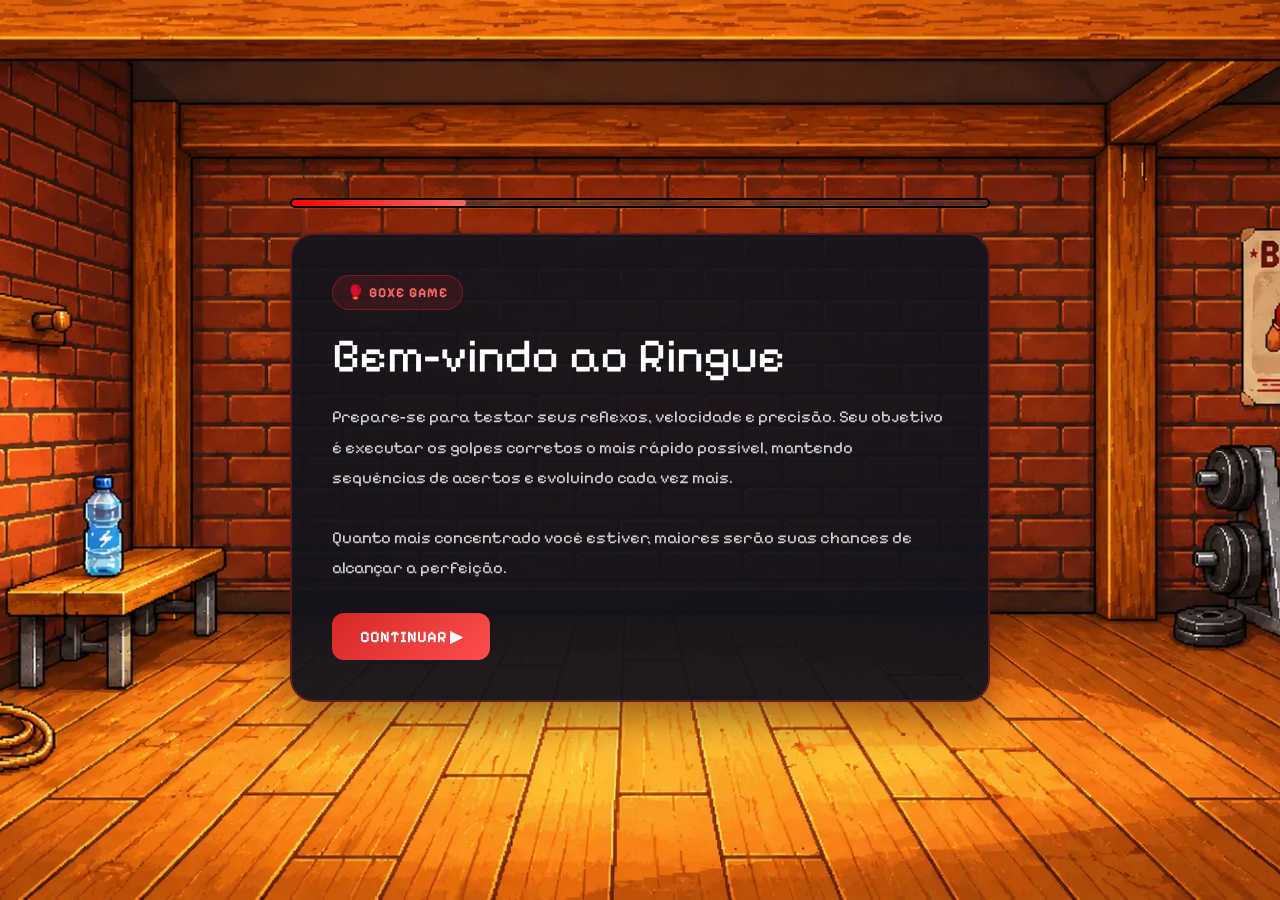
<file: index.html>
<!doctype html>
<html lang="pt-br">
  <head>
    <meta charset="UTF-8" />
    <meta name="viewport" content="width=device-width, initial-scale=1.0" />

    <link rel="stylesheet" href="./assets/styles/style.css" />

    <link rel="preconnect" href="https://fonts.googleapis.com" />
    <link rel="preconnect" href="https://fonts.gstatic.com" crossorigin />
    <link
      href="https://fonts.googleapis.com/css2?family=Pixelify+Sans:wght@400..700&display=swap"
      rel="stylesheet"
    />

    <script src="./assets/scripts/script.js" defer></script>

    <title>BOXE GAME</title>
  </head>
  <body>
    <div id="cenario">
      <button id="start_btn">
        <img
          src="./images/icons/play-icon.png"
          alt="botão de pause e despause"
        />
      </button>

      <button id="settings_btn">
        <img
          src="./images/icons/settings-icon.png"
          alt="botão de configurações"
        />
      </button>

      <div id="settings_view">
        <p>Proximo nivel - <span>Difícil</span></p>
        <img src="" alt="imagem de referência próximo nivel" />

        <a href="./onboarding/welcome.html">Ir para tutorial</a>

        <button id="delete-save-game">Excluir histórico de jogo</button>
      </div>

      <ul id="infos_player">
        <li>
          <img
            src="./images/icons/points_icon.png"
            alt="icone de pontuação"
            class="infos_icon"
          />
          <p id="points">0</p>
        </li>

        <li>
          <div id="points_suporte_icons">
            <p>0</p>
          </div>
          <img
            src="./images/icons/success_punch_icon.png"
            alt="icone de golpes bem sucedidos"
            class="infos_icon"
          />
          <p id="hits">0</p>
        </li>

        <li>
          <img
            src="./images/icons/fail_punch_icon.png"
            alt="icone de golpes mal sucedidos"
            class="infos_icon"
          />
          <p id="wrong_punches">0</p>
        </li>
      </ul>

      <ul id="remaining_lives"></ul>

      <div id="redraw-punch-box">
        <span id="timer-redraw-punch"></span>
      </div>

      <div id="hitBox">
        <div id="personagem">
          <img src="./images/player/base.webp" alt="Personagem boxeador" />
        </div>
        <div id="saco">
          <img src="./images/punchBag/punch_bag.webp" alt="Saco de pancadas" />
        </div>
      </div>

      <div id="punch_box">
        <p id="luckyAttack"></p>
      </div>

      <div id="punch_box_mobile">
        <img id="luckyAttack_mobile" src="" alt="" />
      </div>
    </div>

    <div id="warning">
      <strong>Gire seu celular na vertical</strong>
    </div>
  </body>
</html>
</file>
<file: assets/styles/style.css>
* {
  padding: 0;
  margin: 0;
  box-sizing: border-box;
  font-family: "Pixelify Sans", sans-serif;
  font-optical-sizing: auto;
  font-weight: 400;
  font-style: normal;
}

:root {
  --bordaspixeladas: 3px solid #000000;
  --transparent-background: rgba(212, 212, 212, 0.8);
}

body {
  overflow: hidden;
  background-color: #a9a9a9;
}

#cenario {
  max-width: 100vw;
  max-height: 100vh;
  height: 100vh;

  overflow: hidden;

  display: flex;
  justify-content: center;
  align-items: center;

  background-repeat: no-repeat;
  background-size: cover;
  background-position: center;
}

#start_btn,
#settings_btn {
  position: absolute;

  width: 80px;
  height: 80px;

  border-radius: 50%;

  border: var(--bordaspixeladas);
  padding: 30px;

  background-color: var(--transparent-background);

  cursor: pointer;

  transition: 0.2s;
}

#start_btn {
  top: 8%;
  right: 20%;
}

#settings_btn {
  top: 8%;
  right: 10%;
}

#start_btn:hover,
#settings_btn:hover {
  background-color: #fff;
}

#start_btn > img,
#settings_btn > img {
  width: 100%;
}

#settings_view {
  display: none;
  flex-direction: column;

  align-items: center;
  justify-content: space-around;

  width: 450px;
  height: 480px;

  position: absolute;
  right: 10%;
  top: 22%;

  z-index: 1101;

  border: var(--bordaspixeladas);
  border-radius: 10px;
  background-color: var(--transparent-background);
  padding: 20px;
  cursor: default;
}

#settings_view > a {
  background-color: blue;
  color: #fff;
  text-decoration: none;

  width: 70%;
  border-radius: 10px;

  padding: 10px;
  border: var(--bordaspixeladas);
  text-align: center;
}

#settings_view > p {
  font-weight: bold;
}

#settings_view > img {
  object-fit: cover;
  width: 200px;
  width: 100%;
  border-radius: 10px;
}

#settings_view > #delete-save-game {
  width: 70%;

  padding: 15px 20px;

  border-radius: 10px;
  border: var(--bordaspixeladas);

  font-weight: bold;

  background-color: #ff4a4a;
  cursor: pointer;

  transition: 0.2s;
}

#settings_view > #delete-save-game:hover {
  background-color: #ff2828;
}

#remaining_lives {
  display: flex;
  gap: 10.5%;
  list-style: none;

  position: absolute;
  top: 9.6%;
  left: 22%;

  width: 340px;

  border: var(--bordaspixeladas);
  z-index: 1100;

  padding: 10px;

  border-radius: 10px;

  background-color: var(--transparent-background);
}

#remaining_lives > li > img {
  width: 35px;
}

#infos_player {
  position: absolute;
  left: 10%;
  top: 10%;

  list-style: none;
  display: flex;
  flex-direction: column;

  gap: 30px;
}

#infos_player > li {
  display: flex;
  align-items: center;
  gap: 12px;

  padding: 10px;
  border: var(--bordaspixeladas);
  background-color: var(--transparent-background);
  border-radius: 10px;

  width: 150px;
  cursor: default;
}

#infos_player > li > #points_suporte_icons {
  width: 60px;
  height: 60px;
  background-image: url("../../images/icons/offensive_icon.png");
  background-repeat: no-repeat;
  background-size: contain;
  background-position: center;

  position: absolute;

  right: -20px;
  margin-top: -90px;

  display: none;
  justify-content: center;
  align-items: center;
}

#infos_player > li > #points_suporte_icons > p {
  margin-bottom: -30px;
  font-weight: bold;
  font-size: 24px;
}

#infos_player > li > .infos_icon {
  width: 60px;
  height: auto;
}

#infos_player > li > p {
  font-weight: bold;
  font-size: 30px;

  width: 100%;
  text-align: center;
  color: #000000;
}

#cenario > #hitBox {
  display: flex;
  align-items: end;

  position: absolute;
  bottom: 100px;

  height: 450px;
  width: 480px;
}

#cenario > #hitBox > #personagem > img {
  object-fit: contain;
  height: 300px;
  bottom: 0;
  position: absolute;
  z-index: 1001;
}

#cenario > #hitBox > #saco > img {
  object-fit: contain;
  height: 490px;
  position: absolute;
  right: 0;
  bottom: 30px;
}

#punch_box {
  width: 100px;
  height: 100px;

  position: absolute;
  left: 48%;
  top: 28%;

  border-radius: 50%;

  display: none;
  align-items: center;
  justify-content: center;

  background: white;

  z-index: 3;
}

#luckyAttack {
  position: relative;
  z-index: 1;

  font-size: 54px;
  font-weight: bold;
}

#punch_box_mobile {
  width: 60px;
  height: 60px;

  position: absolute;
  left: 48%;
  top: 28%;

  display: none;
  flex-direction: column;
  gap: 5px;

  left: 50%;
  transform: translateX(-50%);

  top: 35%;
}

#luckyAttack_mobile {
  width: 100%;
  object-fit: contain;
}

#redraw-punch-box {
  position: absolute;
  display: none;

  width: 120px;
  height: 120px;

  left: 47.4%;
  top: 26.5%;
  border-radius: 50%;

  background-color: #ffffff87;

  overflow: hidden;
}

#redraw-punch-box > #timer-redraw-punch {
  position: absolute;
  width: 100%;
  height: 100%;
}

.point_coin {
  position: absolute;
  left: 45%;
  top: 30%;
  width: 60px;

  animation:
    morePoint 1s,
    reviver 0.7s steps(1),
    sumir 4s forwards;
}

.lose_point_coin {
  position: absolute;
  z-index: 1100;
  left: 40%;
  top: 80%;
  pointer-events: none;

  width: 60px;

  animation: coinLost 1.5s forwards ease-in;
}

#warning {
  display: none;
}

@keyframes redraw {
  0% {
    width: 0%;
    background-color: #04ff00;
  }
  100% {
    width: 100%;
    background-color: #ff0000;
  }
}

@keyframes reviver {
  0% {
    opacity: 1;
  }
  25% {
    opacity: 0;
  }
  50% {
    opacity: 1;
  }
  75% {
    opacity: 0;
  }
  100% {
    opacity: 1;
  }
}

@keyframes morePoint {
  0% {
    top: 50%;
  }
  100% {
    top: 30%;
  }
}

@keyframes sumir {
  0% {
    opacity: 1;
  }
  100% {
    opacity: 0;
  }
}

@keyframes spawn {
  0% {
    transform: scale(0.01);
  }
  100% {
    transform: scale(1);
  }
}

@keyframes toDescend {
  100% {
    top: 80%;
  }
}

@keyframes coinLost {
  0% {
    transform: translate(-90px, 80%);
    opacity: 1;
  }
  20% {
    transform: translate(-120px, -90px) rotate(-180deg);
    opacity: 1;
  }
  35% {
    transform: translate(-180px, -20px) rotate(-360deg);
    opacity: 1;
  }
  50% {
    transform: translate(-250px, -70px) rotate(-540deg);
    opacity: 1;
  }
  65% {
    transform: translate(-320px, -15px) rotate(-720deg);
    opacity: 0.9;
  }
  80% {
    transform: translate(-380px, -40px) rotate(-900deg);
    opacity: 0.7;
  }
  100% {
    transform: translate(-450px, 0px) rotate(-1080deg);
    opacity: 0;
  }
}

@keyframes openSettings {
  0% {
    right: -80%;
  }
  100% {
    right: 10%;
  }
}

@keyframes closeSettings {
  0% {
    right: 10%;
  }
  100% {
    right: -80%;
  }
}

/* ── TABLET (768px – 1024px) ──────────────────────────── */
@media (min-width: 768px) and (max-width: 1024px) {
  /* Botões de controle */
  #start_btn,
  #settings_btn {
    width: 64px;
    height: 64px;
    padding: 18px;
  }

  #start_btn {
    top: 4%;
    right: 16%;
  }

  #settings_btn {
    top: 4%;
    right: 6%;
  }

  /* Vidas — centralizado no topo */
  #remaining_lives {
    top: 4%;
    left: 50%;
    transform: translateX(-50%);
    width: 300px;
    gap: 10%;
    padding: 8px 16px;
  }

  #remaining_lives > li > img {
    width: 32px;
  }

  /* Infos do jogador — linha horizontal na base */
  #infos_player {
    flex-direction: row;
    left: 50%;
    top: auto;
    bottom: 20px;
    transform: translateX(-50%);
    gap: 14px;
  }

  #infos_player > li {
    width: auto;
    padding: 10px 14px;
    gap: 10px;
  }

  #infos_player > li > .infos_icon {
    width: 38px;
  }

  #infos_player > li > p {
    font-size: 22px;
    width: auto;
  }

  /* Personagem e saco — tamanhos intermediários */
  #cenario > #hitBox {
    width: 400px;
    height: 380px;
    bottom: 40%;
    transform: translateY(40%);
  }

  #cenario > #hitBox > #personagem > img {
    left: -20%;
    height: 340px;
  }

  #cenario > #hitBox > #saco > img {
    height: 490px;
    bottom: 24px;
  }

  /* Indicador de golpe */
  #punch_box {
    width: 90px;
    height: 90px;
    left: 50%;
    top: 24%;
    transform: translateX(-50%);
  }

  #luckyAttack {
    font-size: 46px;
  }

  #punch_box_mobile {
    left: 50%;
    transform: translateX(-50%);
    top: 38%;
  }

  #redraw-punch-box {
    border: 1px solid black;

    top: 34%;
    left: 50%;
    transform: translateX(-50%);
    width: 140px;
    height: 6px;
    border-radius: 10px;
  }

  #redraw-punch-box > #timer-redraw-punch {
    height: 6px;
  }

  /* Painel de configurações */
  #settings_view {
    width: 80%;
    /* width: 340px; */
    height: 60%;
    right: 6%;
    top: 16%;
    padding: 18px;
    gap: 16px;
  }

  #settings_view > img {
    width: 300px;
    max-height: 500px;
    object-fit: cover;
  }

  #settings_view > #delete-save-game {
    width: 80%;
  }
}

@media (max-width: 480px) {
  #start_btn,
  #settings_btn {
    top: 3%;
    right: auto;
    width: 48px;
    height: 48px;
    padding: 12px;
  }
  #start_btn {
    left: 5%;
  }

  #settings_btn {
    right: 5%;
  }

  #remaining_lives {
    bottom: auto;
    top: auto;
    bottom: 5%;

    left: 50%;
    transform: translateX(-50%);

    width: auto;
    gap: 30px;
    padding: 6px 20px;
  }

  #remaining_lives > li > img {
    width: 30px;
  }

  #infos_player {
    flex-direction: row;
    flex-wrap: nowrap;
    justify-content: center;
    left: 0;
    right: 0;
    top: 12%;
    bottom: auto;
    transform: none;
    gap: 10px;
    padding: 0 8px;
  }

  #infos_player > li {
    width: auto;
    flex: 1;
    justify-content: space-around;
  }

  #infos_player > li > .infos_icon {
    width: 50px;
  }

  #infos_player > li > p {
    font-size: 16px;
    width: auto;
  }

  #points_suporte_icons {
    left: 64%;
  }

  #cenario > #hitBox {
    width: 85vw;
    height: 55vw;
    bottom: 170px;
  }

  #cenario > #hitBox > #personagem > img {
    height: clamp(120px, 55vw, 320px);
  }

  #cenario > #hitBox > #saco > img {
    height: clamp(160px, 90vw, 400px);
    bottom: 30px;
  }

  #settings_view {
    top: 55%;
    left: 50%;
    transform: translate(-50%, -50%);

    width: 90vw;
    height: 80vh;
    padding: 14px;

    background-color: #f2f2f2;
  }

  #settings_view > img {
    width: fit-content;
    max-width: 400px;
    object-fit: contain;
    height: clamp(160px, 100%, 400px);
  }

  #settings_view > p {
    font-size: small;
  }

  .point_coin {
    left: 42%;
    width: 48px;
  }
  .lose_point_coin {
    left: 35%;
    width: 48px;
  }

  #redraw-punch-box {
    border: 1px solid black;
    top: 33%;
    left: 50%;
    transform: translateX(-50%);
    width: 80px;
    height: 6px;
    border-radius: 10px;
  }

  #redraw-punch-box > #timer-redraw-punch {
    height: 6px;
  }
}

@media (max-height: 480px) and (orientation: landscape) {
  #warning {
    display: block;
    position: absolute;
    top: 0;
    left: 0;
    width: 100vw;
    height: 100vh;
    z-index: 2000;

    background-color: #fff;
    display: flex;
    align-items: center;
    justify-content: center;
  }

  #warning > strong {
    font-weight: bold;
    font-size: 24px;
  }
}
</file>
<file: assets/styles/onboarding.css>
* {
  padding: 0;
  margin: 0;
  box-sizing: border-box;

  font-family: "Pixelify Sans", sans-serif;
  font-optical-sizing: auto;
  font-weight: 400;
  font-style: normal;
}

body {
  width: 100vw;
  height: 100vh;

  display: flex;
  justify-content: center;
  align-items: center;

  background-image: url("../../images/landscapes/cenario_1.webp");
  background-size: cover;
  background-position: center;

  font-family: Arial, Helvetica, sans-serif;

  padding: 16px;
}

.onboarding {
  width: min(90%, 700px);
}

.progress {
  height: 10px;
  margin-bottom: 25px;
  border-radius: 999px;
  overflow: hidden;
  background: rgba(255, 255, 255, 0.08);
  border: 2px solid #000000;
}

.progress-bar {
  width: 25%;
  height: 100%;
  background: linear-gradient(90deg, #ff0303, #ff6666);
  border-radius: 999px;
}

.slide {
  display: none;
  padding: 40px;

  background: rgba(20, 20, 28, 0.95);
  border: 2px solid rgba(214, 40, 40, 0.35);
  border-radius: 24px;

  box-shadow:
    0 0 30px rgba(214, 40, 40, 0.15),
    0 15px 40px rgba(0, 0, 0, 0.4);

  color: white;
}

.tag {
  display: inline-block;

  padding: 8px 14px;
  margin-bottom: 20px;
  border-radius: 999px;

  background: rgba(214, 40, 40, 0.15);
  border: 1px solid rgba(214, 40, 40, 0.4);

  color: #ff6b6b;
  font-size: 0.85rem;
  font-weight: bold;
  letter-spacing: 1px;
}

.slide h1 {
  margin-bottom: 20px;
  font-size: clamp(2rem, 4vw, 3rem);
  line-height: 1.1;
}

.slide p {
  color: #d0d0d0;
  line-height: 1.8;
  font-size: 1.05rem;
  margin-bottom: 30px;
}

.slide button {
  border: none;
  cursor: pointer;
  padding: 14px 28px;
  border-radius: 12px;

  background: linear-gradient(135deg, #d62828, #ff4d4d);

  color: white;
  font-size: 1rem;
  font-weight: bold;

  transition: 0.2s;
}

.buttons {
  display: flex;
  justify-content: space-between;
  gap: 12px;
  margin-top: 30px;
}

.slide button:hover {
  transform: translateY(-3px);
  box-shadow: 0 10px 25px rgba(214, 40, 40, 0.4);
}

.slide button:active {
  transform: translateY(0);
}

.slide.active {
  display: block;
  animation: fadeIn 0.3s ease;
}

@keyframes fadeIn {
  from {
    opacity: 0;
    transform: translateX(20px);
  }
  to {
    opacity: 1;
    transform: translateX(0);
  }
}

@media (min-width: 768px) and (max-width: 1024px) {
  body {
    background-image: url("../../images/landscapes/mobile/cenario_1.webp");
  }

  .onboarding {
    width: min(95%, 700px);
  }

  .slide {
    padding: 28px;
    border-radius: 18px;
  }

  .slide h1 {
    font-size: clamp(1.6rem, 5vw, 2.2rem);
    margin-bottom: 14px;
  }

  .slide p {
    font-size: 0.95rem;
    margin-bottom: 22px;
  }

  .slide button {
    padding: 12px 22px;
    font-size: 0.95rem;
  }

  .buttons {
    margin-top: 22px;
  }
}

@media (max-width: 480px) {
  body {
    background-image: url("../../images/landscapes/mobile/cenario_1.webp");
    padding: 20px 12px;
  }

  .onboarding {
    width: 100%;
  }

  .progress {
    height: 8px;
    margin-bottom: 16px;
  }

  .slide {
    padding: 20px;
    border-radius: 16px;
  }

  .tag {
    padding: 6px 10px;
    font-size: 0.75rem;
    margin-bottom: 14px;
  }

  .slide h1 {
    font-size: clamp(1.4rem, 7vw, 1.9rem);
    margin-bottom: 12px;
  }

  .slide p {
    font-size: 0.9rem;
    line-height: 1.6;
    margin-bottom: 18px;
  }

  .slide button {
    padding: 12px 16px;
    font-size: 0.9rem;
    border-radius: 10px;
    flex: 1;
  }

  .buttons {
    gap: 8px;
    margin-top: 18px;
  }
}

@media (max-width: 360px) {
  .slide {
    padding: 16px;
  }

  .slide h1 {
    font-size: 1.3rem;
  }

  .slide p {
    font-size: 0.85rem;
  }

  .slide button {
    padding: 10px 12px;
    font-size: 0.82rem;
  }
}
</file>
